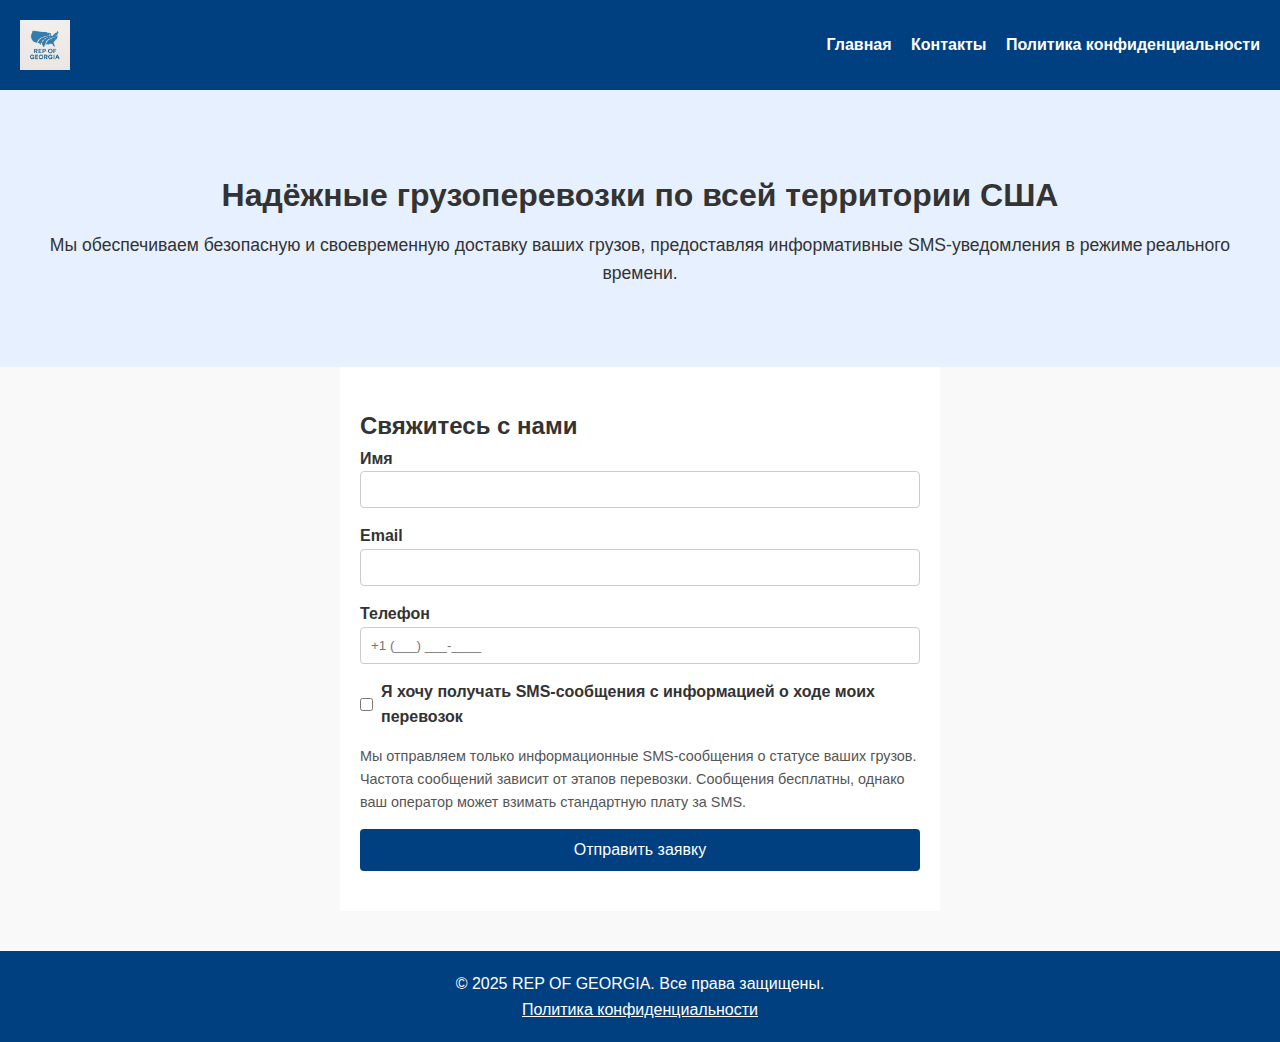
<file: index.html>
<!DOCTYPE html>
<html lang="ru">
<head>
  <meta charset="UTF-8">
  <meta name="viewport" content="width=device-width, initial-scale=1.0">
  <title>REP OF GEORGIA – Грузоперевозки по США</title>
  <link rel="stylesheet" href="style.css">
</head>
<body>
  <header>
    <img src="logo.png" alt="REP OF GEORGIA Logo" class="logo">
    <nav>
      <a href="index.html">Главная</a>
      <a href="#contact">Контакты</a>
      <a href="privacy.html">Политика конфиденциальности</a>
    </nav>
  </header>

  <main>
    <section class="hero">
      <h1>Надёжные грузоперевозки по всей территории США</h1>
      <p>Мы обеспечиваем безопасную и своевременную доставку ваших грузов, предоставляя информативные SMS‑уведомления в режиме реального времени.</p>
    </section>

    <section id="contact" class="contact-section">
      <h2>Свяжитесь с нами</h2>
      <form action="#" method="post">
        <label>
          Имя<br>
          <input type="text" name="name" required>
        </label>

        <label>
          Email<br>
          <input type="email" name="email" required>
        </label>

        <label>
          Телефон<br>
          <input type="tel" name="phone" placeholder="+1 (___) ___‑____" required>
        </label>

        <label class="checkbox">
          <input type="checkbox" name="sms_opt_in">
          Я хочу получать SMS‑сообщения с информацией о ходе моих перевозок
        </label>

        <p class="sms-description">
          Мы отправляем только информационные SMS‑сообщения о статусе ваших грузов. Частота сообщений зависит от этапов перевозки. Сообщения бесплатны, однако ваш оператор может взимать стандартную плату за SMS.
        </p>

        <button type="submit">Отправить заявку</button>
      </form>
    </section>
  </main>

  <footer>
    <p>© 2025 REP OF GEORGIA. Все права защищены.</p>
    <a href="privacy.html">Политика конфиденциальности</a>
  </footer>
</body>
</html>
</file>
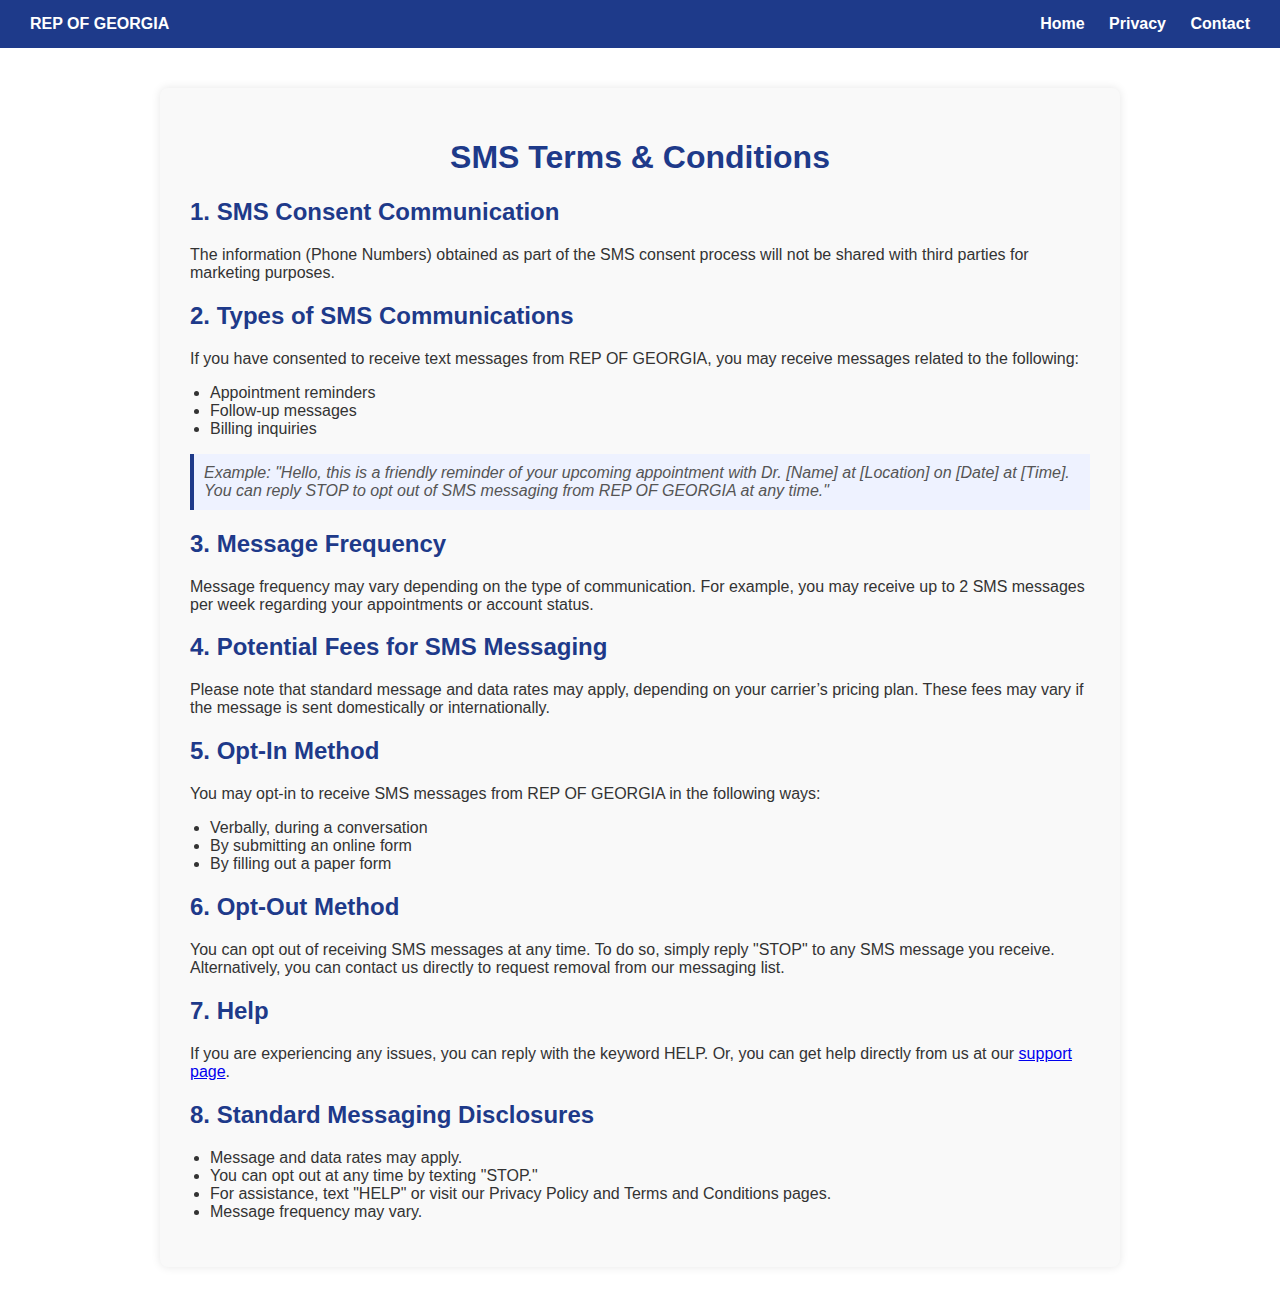
<file: privacy.html>
<!DOCTYPE html>
<html lang="en">
<head>
    <meta charset="UTF-8">
    <title>SMS Terms & Conditions - REP OF GEORGIA</title>
    <style>
        body {
            font-family: "Segoe UI", Tahoma, Geneva, Verdana, sans-serif;
            background-color: #ffffff;
            color: #333333;
            margin: 0;
            padding: 0;
        }
        header {
            background-color: #1e3a8a;
            padding: 15px 30px;
            color: white;
            display: flex;
            justify-content: space-between;
            align-items: center;
        }
        nav a {
            color: white;
            text-decoration: none;
            margin-left: 20px;
            font-weight: bold;
        }
        .container {
            max-width: 900px;
            margin: 40px auto;
            background-color: #f9f9f9;
            padding: 30px;
            box-shadow: 0 0 10px rgba(0,0,0,0.1);
            border-radius: 8px;
        }
        h1 {
            text-align: center;
            color: #1e3a8a;
        }
        h2 {
            color: #1e3a8a;
        }
        p {
            margin-bottom: 10px;
        }
        ul {
            padding-left: 20px;
        }
        .example {
            font-style: italic;
            color: #555;
            background: #eef2ff;
            padding: 10px;
            border-left: 4px solid #1e3a8a;
            margin: 10px 0 20px 0;
        }
    </style>
</head>
<body>
    <header>
        <div><strong>REP OF GEORGIA</strong></div>
        <nav>
            <a href="index.html">Home</a>
            <a href="privacy.html">Privacy</a>
            <a href="contact.html">Contact</a>
        </nav>
    </header>

    <div class="container">
        <h1>SMS Terms & Conditions</h1>

        <h2>1. SMS Consent Communication</h2>
        <p>The information (Phone Numbers) obtained as part of the SMS consent process will not be shared with third parties for marketing purposes.</p>

        <h2>2. Types of SMS Communications</h2>
        <p>If you have consented to receive text messages from REP OF GEORGIA, you may receive messages related to the following:</p>
        <ul>
            <li>Appointment reminders</li>
            <li>Follow-up messages</li>
            <li>Billing inquiries</li>
        </ul>
        <div class="example">Example: "Hello, this is a friendly reminder of your upcoming appointment with Dr. [Name] at [Location] on [Date] at [Time]. You can reply STOP to opt out of SMS messaging from REP OF GEORGIA at any time."</div>

        <h2>3. Message Frequency</h2>
        <p>Message frequency may vary depending on the type of communication. For example, you may receive up to 2 SMS messages per week regarding your appointments or account status.</p>

        <h2>4. Potential Fees for SMS Messaging</h2>
        <p>Please note that standard message and data rates may apply, depending on your carrier’s pricing plan. These fees may vary if the message is sent domestically or internationally.</p>

        <h2>5. Opt-In Method</h2>
        <p>You may opt-in to receive SMS messages from REP OF GEORGIA in the following ways:</p>
        <ul>
            <li>Verbally, during a conversation</li>
            <li>By submitting an online form</li>
            <li>By filling out a paper form</li>
        </ul>

        <h2>6. Opt-Out Method</h2>
        <p>You can opt out of receiving SMS messages at any time. To do so, simply reply "STOP" to any SMS message you receive. Alternatively, you can contact us directly to request removal from our messaging list.</p>

        <h2>7. Help</h2>
        <p>If you are experiencing any issues, you can reply with the keyword HELP. Or, you can get help directly from us at our <a href="#">support page</a>.</p>

        <h2>8. Standard Messaging Disclosures</h2>
        <ul>
            <li>Message and data rates may apply.</li>
            <li>You can opt out at any time by texting "STOP."</li>
            <li>For assistance, text "HELP" or visit our Privacy Policy and Terms and Conditions pages.</li>
            <li>Message frequency may vary.</li>
        </ul>
    </div>
</body>
</html>
</file>
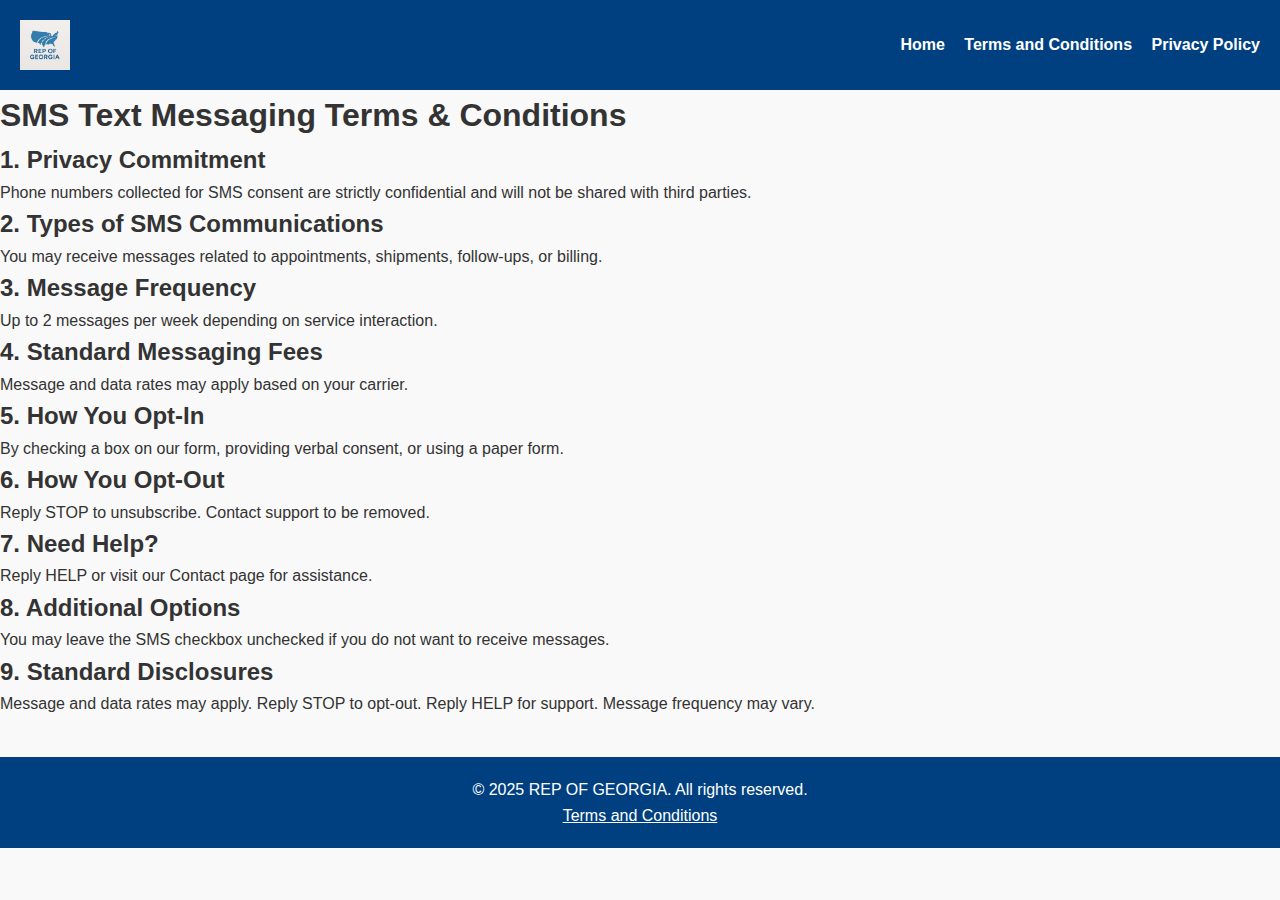
<file: terms.html>
<!DOCTYPE html>
<html lang="en">
<head>
  <meta charset="UTF-8" />
  <meta name="viewport" content="width=device-width, initial-scale=1.0" />
  <title>Terms and Conditions | REP OF GEORGIA</title>
  <link rel="stylesheet" href="style.css" />
</head>
<body>
  <header>
    <img src="logo.png" alt="REP OF GEORGIA Logo" class="logo" />
    <nav>
      <a href="index.html">Home</a>
      <a href="terms.html">Terms and Conditions</a>
      <a href="privacy.html">Privacy Policy</a>
    </nav>
  </header>
  <main>
    <h1>SMS Text Messaging Terms & Conditions</h1>
    <h2>1. Privacy Commitment</h2>
    <p>Phone numbers collected for SMS consent are strictly confidential and will not be shared with third parties.</p>
    <h2>2. Types of SMS Communications</h2>
    <p>You may receive messages related to appointments, shipments, follow-ups, or billing.</p>
    <h2>3. Message Frequency</h2>
    <p>Up to 2 messages per week depending on service interaction.</p>
    <h2>4. Standard Messaging Fees</h2>
    <p>Message and data rates may apply based on your carrier.</p>
    <h2>5. How You Opt-In</h2>
    <p>By checking a box on our form, providing verbal consent, or using a paper form.</p>
    <h2>6. How You Opt-Out</h2>
    <p>Reply STOP to unsubscribe. Contact support to be removed.</p>
    <h2>7. Need Help?</h2>
    <p>Reply HELP or visit our Contact page for assistance.</p>
    <h2>8. Additional Options</h2>
    <p>You may leave the SMS checkbox unchecked if you do not want to receive messages.</p>
    <h2>9. Standard Disclosures</h2>
    <p>Message and data rates may apply. Reply STOP to opt-out. Reply HELP for support. Message frequency may vary.</p>
  </main>
  <footer>
    <p>© 2025 REP OF GEORGIA. All rights reserved.</p>
    <a href="terms.html">Terms and Conditions</a>
  </footer>
</body>
</html>
</file>
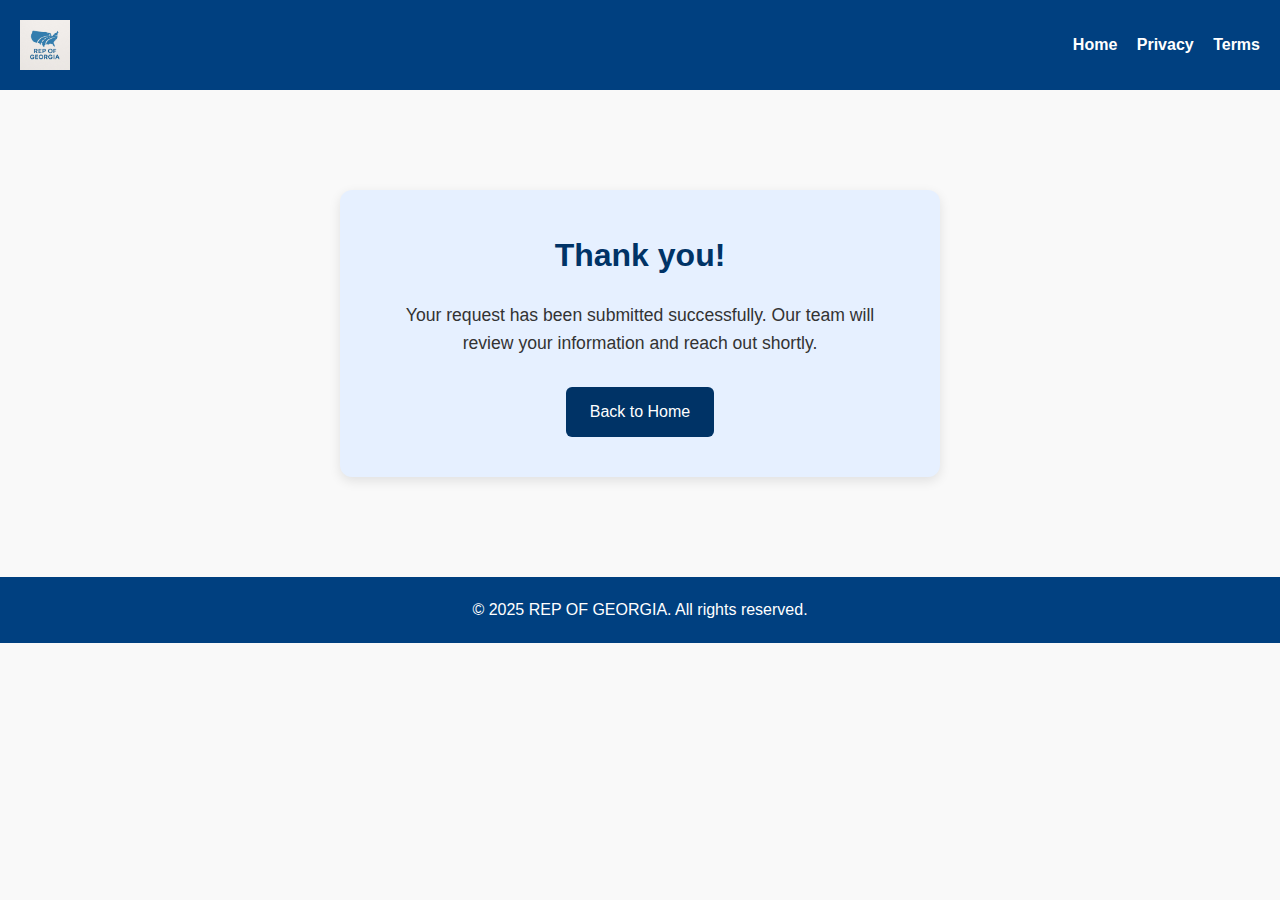
<file: thankyou.html>
<!DOCTYPE html>
<html lang="en">
<head>
  <meta charset="UTF-8" />
  <meta name="viewport" content="width=device-width, initial-scale=1.0" />
  <title>Thank You | REP OF GEORGIA</title>
  <link rel="stylesheet" href="style.css" />
  <style>
    .thankyou {
      max-width: 600px;
      margin: 100px auto;
      text-align: center;
      padding: 40px;
      background: #e6f0ff;
      border-radius: 12px;
      box-shadow: 0 4px 12px rgba(0,0,0,0.1);
    }
    .thankyou h1 {
      color: #003366;
      margin-bottom: 20px;
    }
    .thankyou p {
      font-size: 1.1rem;
      margin-bottom: 30px;
    }
    .thankyou a {
      display: inline-block;
      padding: 12px 24px;
      background: #003366;
      color: #fff;
      border-radius: 6px;
      text-decoration: none;
      transition: background 0.3s;
    }
    .thankyou a:hover {
      background: #0055aa;
    }
  </style>
</head>
<body>
  <header>
    <img src="logo.png" alt="REP OF GEORGIA Logo" class="logo" />
    <nav>
      <a href="index.html">Home</a>
      <a href="privacy.html">Privacy</a>
      <a href="terms.html">Terms</a>
    </nav>
  </header>

  <main>
    <div class="thankyou">
      <h1>Thank you!</h1>
      <p>Your request has been submitted successfully. Our team will review your information and reach out shortly.</p>
      <a href="index.html">Back to Home</a>
    </div>
  </main>

  <footer>
    <p>© 2025 REP OF GEORGIA. All rights reserved.</p>
  </footer>
</body>
</html>
</file>
<file: style.css>
*{box-sizing:border-box;margin:0;padding:0;font-family:Arial,Helvetica,sans-serif;}
body{line-height:1.6;background:#f9f9f9;color:#333;}
header{display:flex;align-items:center;justify-content:space-between;padding:20px;background:#004080;color:#fff;}
header .logo{max-height:50px;}
nav a{color:#fff;margin-left:15px;text-decoration:none;font-weight:bold;}
nav a:hover{text-decoration:underline;}
.hero{padding:80px 20px;text-align:center;background:#e6f0ff;}
.hero h1{font-size:2rem;margin-bottom:10px;}
.hero p{font-size:1.1rem;}
.contact-section{padding:40px 20px;background:#fff;max-width:600px;margin:0 auto;}
.contact-section form{display:flex;flex-direction:column;}
.contact-section label{margin-bottom:15px;font-weight:bold;}
.contact-section input[type=text],
.contact-section input[type=email],
.contact-section input[type=tel]{padding:10px;border:1px solid #ccc;border-radius:4px;width:100%;}
.checkbox{font-weight:normal;display:flex;align-items:center;}
.checkbox input{margin-right:8px;}
.sms-description{font-size:0.9rem;color:#555;margin-bottom:15px;}
button{padding:12px;background:#004080;border:none;color:#fff;border-radius:4px;font-size:1rem;cursor:pointer;}
button:hover{background:#003366;}
footer{padding:20px;text-align:center;background:#004080;color:#fff;margin-top:40px;}
footer a{color:#fff;text-decoration:underline;}
</file>
